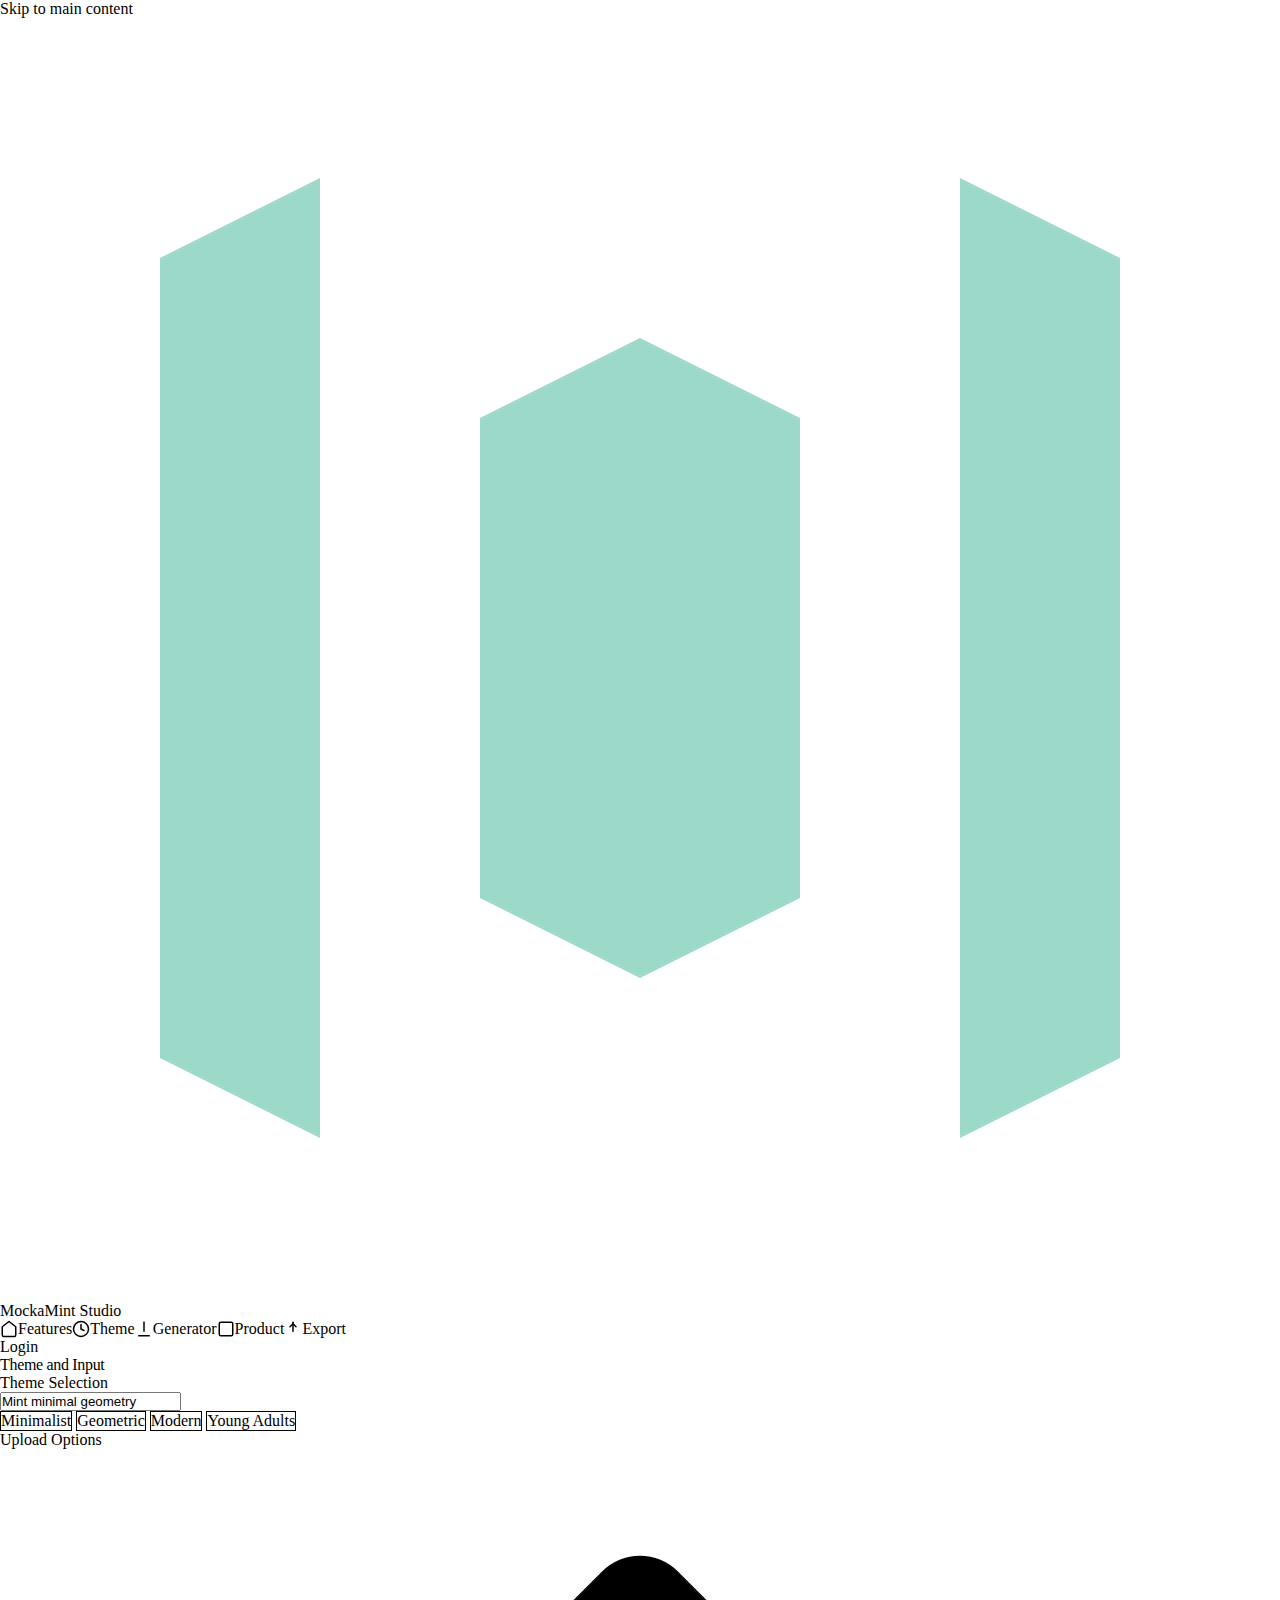
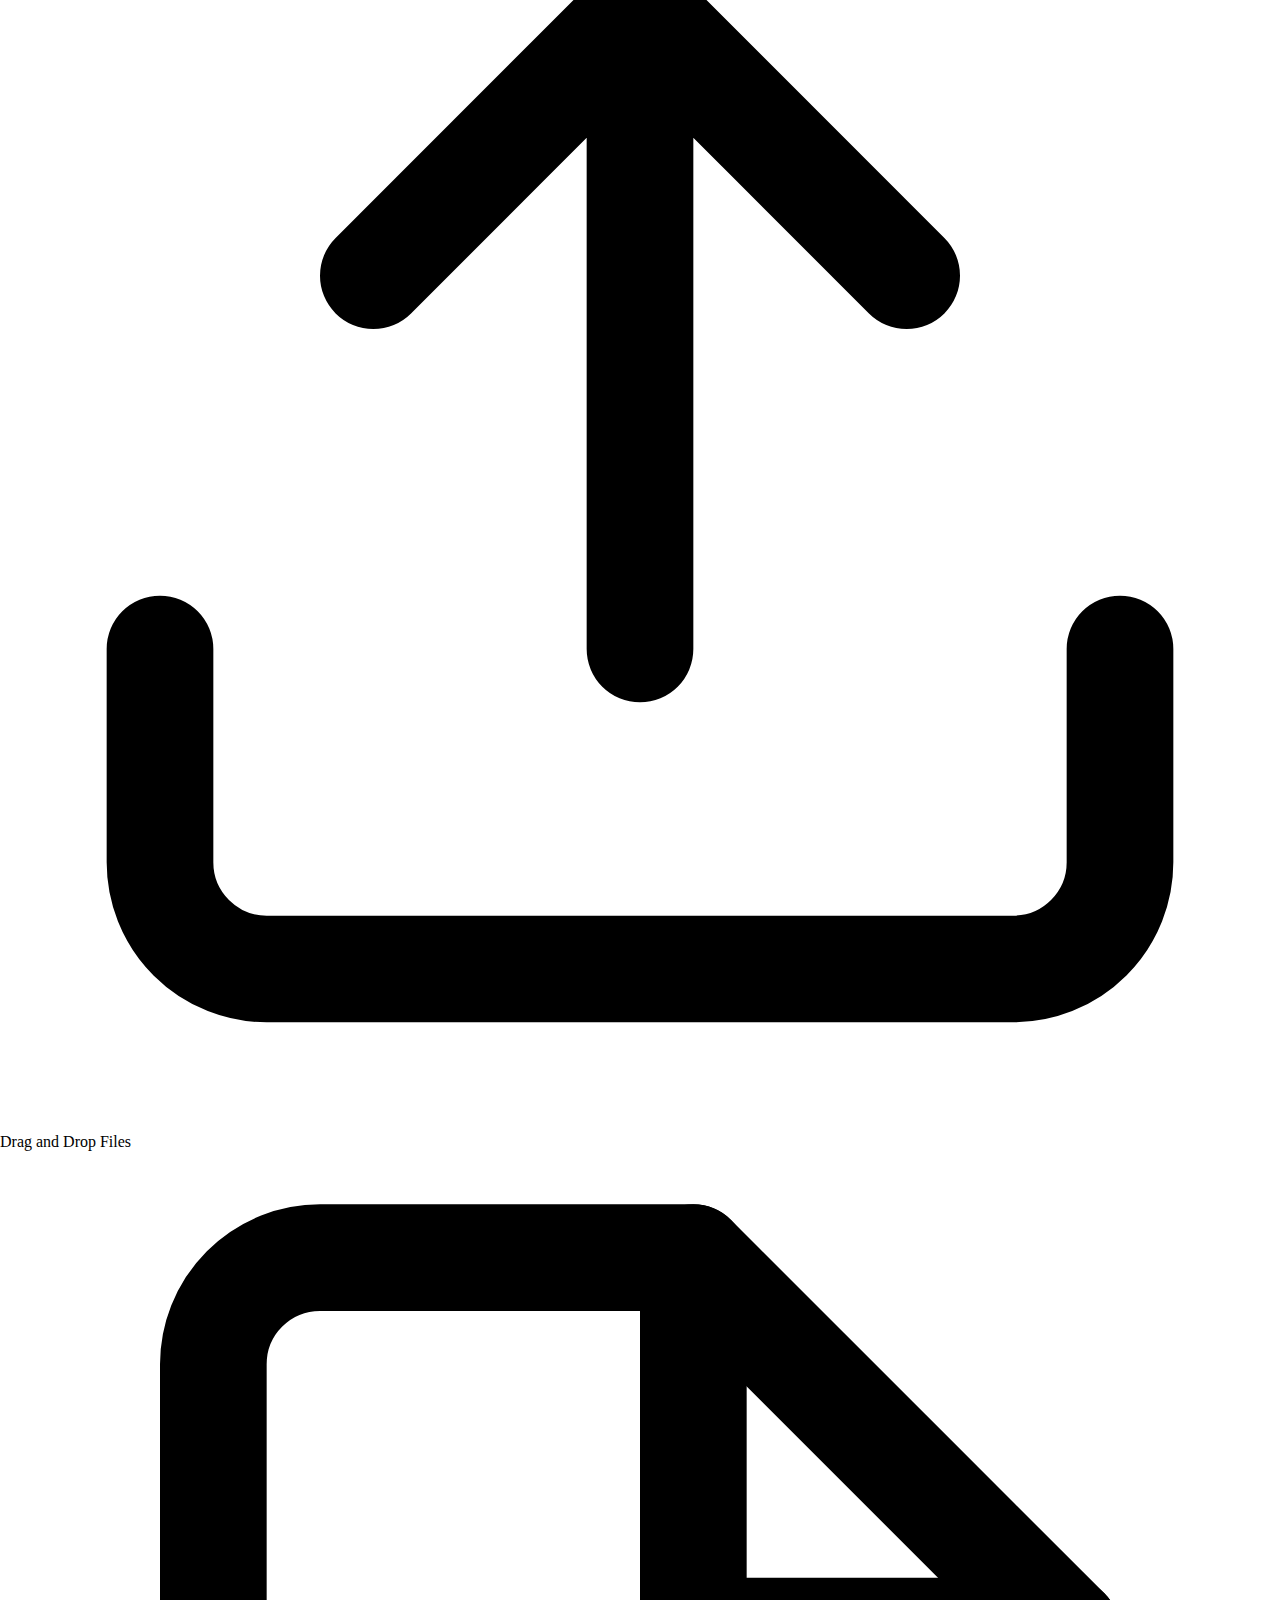
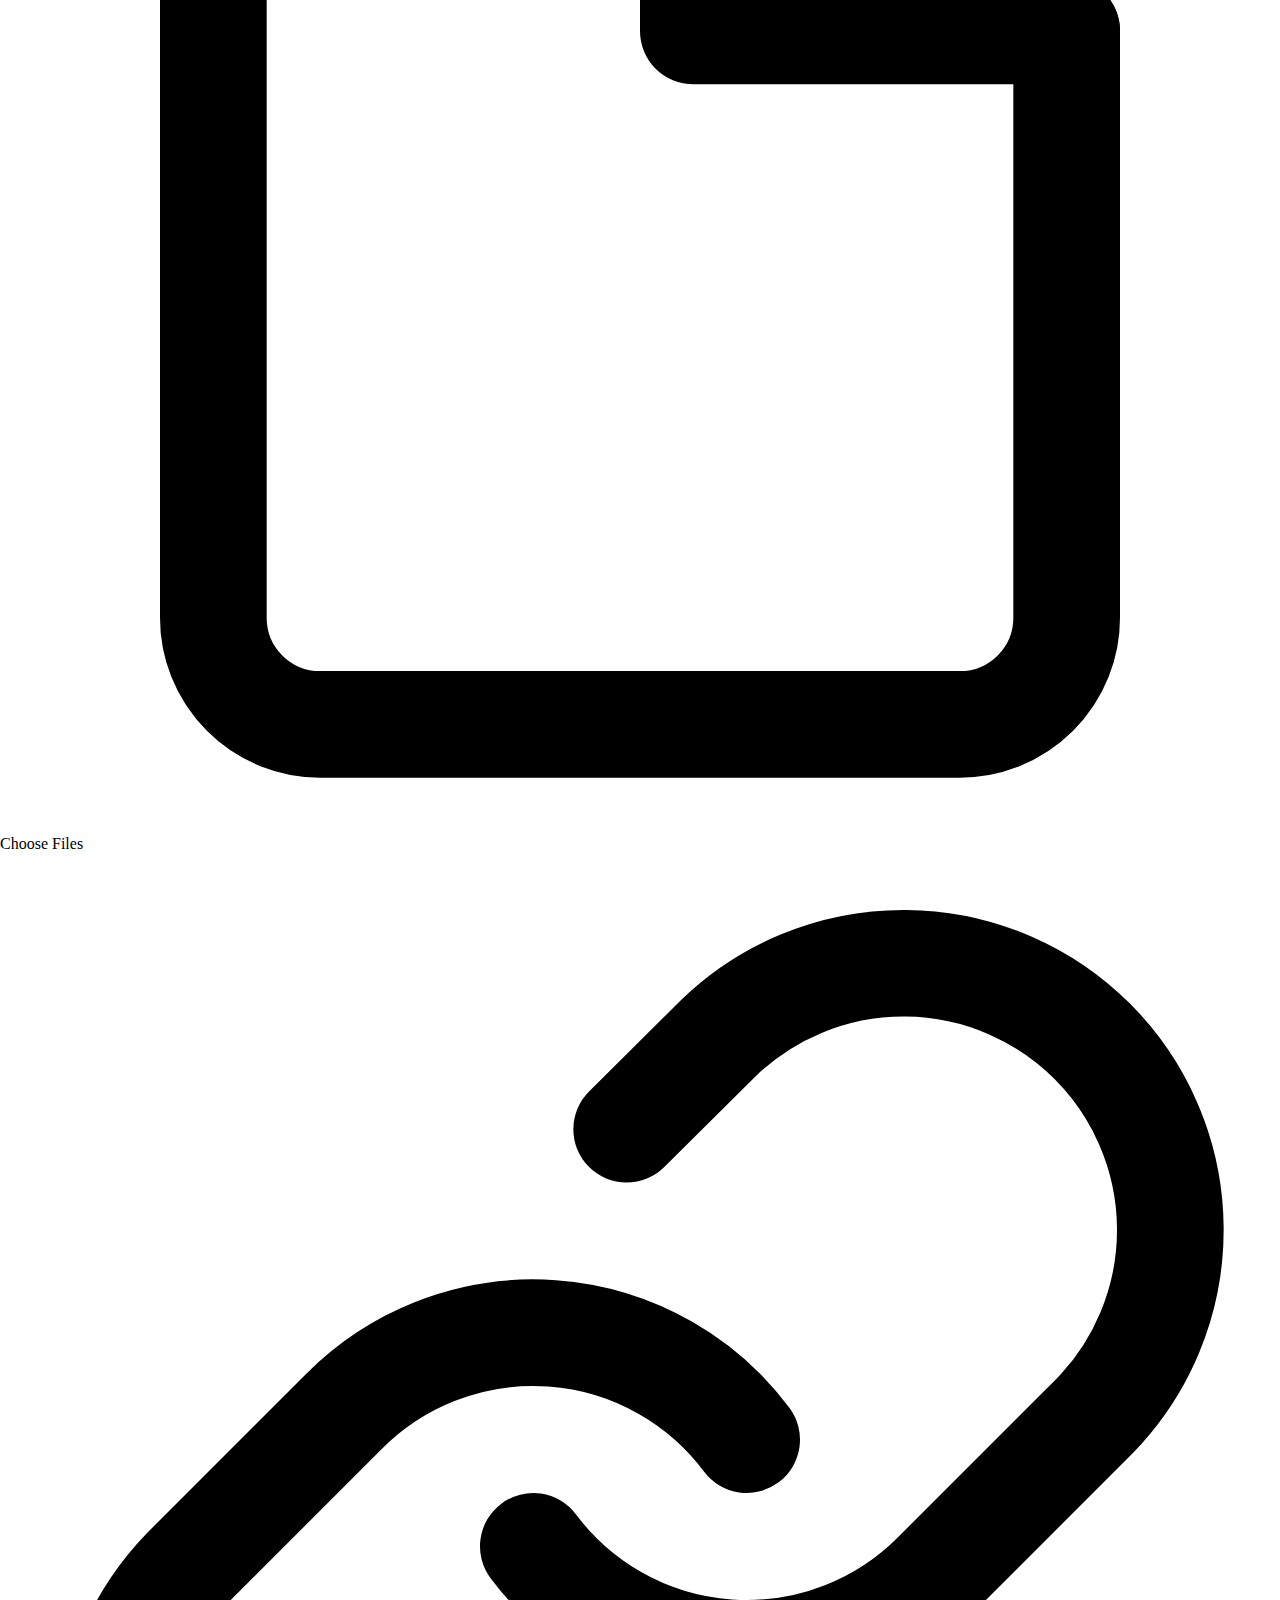
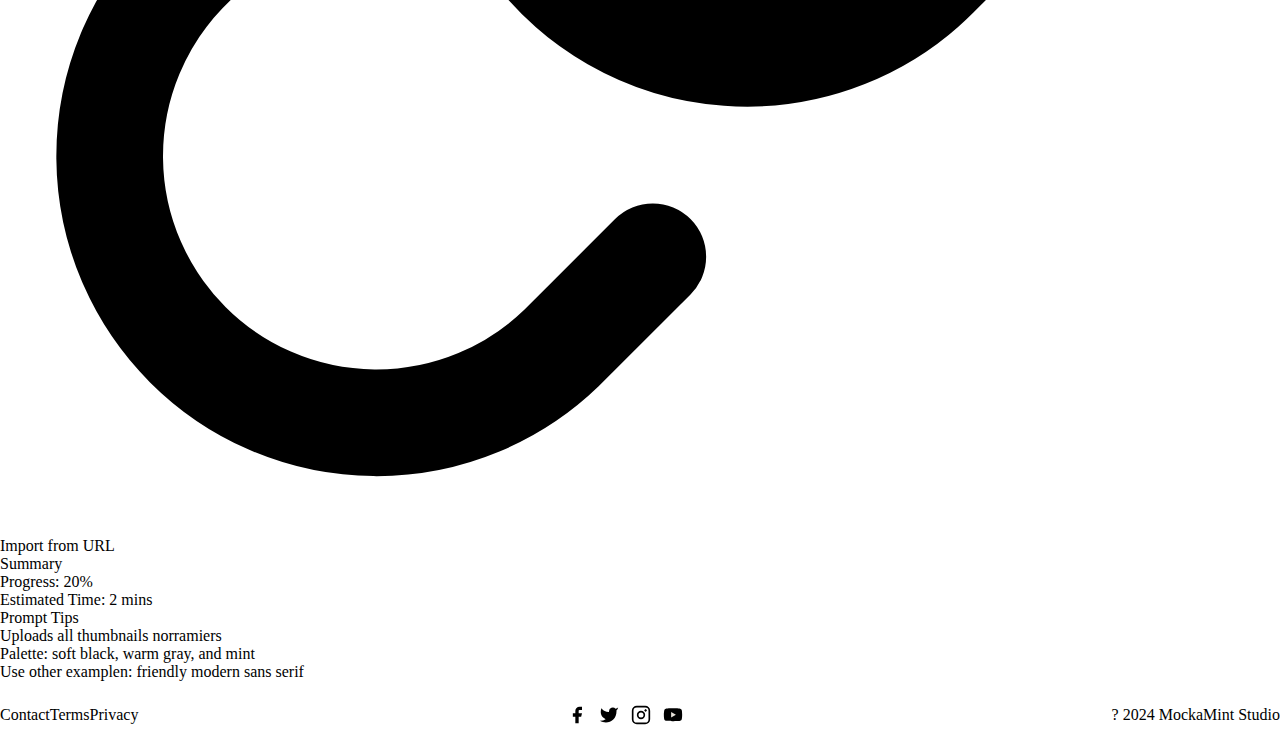
<file: theme.html>
<!DOCTYPE html>
<html lang="en">
<head>
    <meta charset="UTF-8">
    <meta name="viewport" content="width=device-width, initial-scale=1.0">
    <meta name="description" content="Theme and Input page for MockaMint Studio - Design your website with AI-powered tools">
    <title>Theme and Input | MockaMint Studio</title>
    <link rel="canonical" href="https://mockamintstudio.com/theme">
    <link rel="stylesheet" href="./styles.css">
</head>
<body>
    <a href="#main-content" class="skip-link">Skip to main content</a>
    
    <nav role="navigation" aria-label="Main navigation" data-mm-nav>
        <a href="index.html" class="nav-brand" aria-label="MockaMint Studio Home">
            <svg viewBox="0 0 32 32" fill="none" xmlns="http://www.w3.org/2000/svg" aria-hidden="true">
                <path d="M8 4L4 6V26L8 28V4Z" fill="#9DD9C8"/>
                <path d="M24 4L28 6V26L24 28V4Z" fill="#9DD9C8"/>
                <path d="M16 8L12 10V22L16 24L20 22V10L16 8Z" fill="#9DD9C8"/>
            </svg>
            <span>MockaMint Studio</span>
        </a>
        <div class="nav-links">
            <a href="./index.html" data-mm-nav-link data-mm-route="index">
                <svg viewBox="0 0 24 24" fill="none" xmlns="http://www.w3.org/2000/svg" aria-hidden="true">
                    <path d="M3 9l9-7 9 7v11a2 2 0 0 1-2 2H5a2 2 0 0 1-2-2z" stroke="currentColor" stroke-width="2" stroke-linecap="round" stroke-linejoin="round"/>
                </svg>
                Features
            </a>
            <a href="./theme.html" data-mm-nav-link data-mm-route="theme">
                <svg viewBox="0 0 24 24" fill="none" xmlns="http://www.w3.org/2000/svg" aria-hidden="true">
                    <circle cx="12" cy="12" r="10" stroke="currentColor" stroke-width="2"/>
                    <path d="M12 6v6l4 2" stroke="currentColor" stroke-width="2" stroke-linecap="round"/>
                </svg>
                Theme
            </a>
            <a href="./generator.html" data-mm-nav-link data-mm-route="generator">
                <svg viewBox="0 0 24 24" fill="none" xmlns="http://www.w3.org/2000/svg" aria-hidden="true">
                    <path d="M12 3v12" stroke="currentColor" stroke-width="2" stroke-linecap="round"/>
                    <path d="M5 21h14" stroke="currentColor" stroke-width="2" stroke-linecap="round"/>
                </svg>
                Generator
            </a>
            <a href="./product.html" data-mm-nav-link data-mm-route="product">
                <svg viewBox="0 0 24 24" fill="none" xmlns="http://www.w3.org/2000/svg" aria-hidden="true">
                    <rect x="3" y="3" width="18" height="18" rx="2" stroke="currentColor" stroke-width="2"/>
                </svg>
                Product
            </a>
            <a href="./export.html" data-mm-nav-link data-mm-route="export">
                <svg viewBox="0 0 24 24" fill="none" xmlns="http://www.w3.org/2000/svg" aria-hidden="true">
                    <path d="M12 3v12" stroke="currentColor" stroke-width="2" stroke-linecap="round"/>
                    <polyline points="8 9 12 5 16 9" stroke="currentColor" stroke-width="2" stroke-linecap="round"/>
                </svg>
                Export
            </a>
        </div>
        <div class="nav-actions">
            <a href="#login" class="btn-login">Login</a>
        </div>
    </nav>

    <main id="main-content" role="main">
        <div class="container">
            <h1 class="page-title">Theme and Input</h1>

            <section class="theme-input-section" aria-labelledby="theme-input-heading">
                <h2 id="theme-input-heading" class="visually-hidden">Theme Selection</h2>
                <div class="input-wrapper">
                    <input 
                        type="text" 
                        id="theme-input"
                        class="theme-input"
                        data-mm-theme-text
                        placeholder="Mint minimal geometry" 
                        aria-label="Enter your website theme"
                        value="Mint minimal geometry"
                    >
                </div>
                <div class="tag-selection" role="group" aria-label="Theme tag selection">
                    <button class="tag-btn selected" data-tag="minimalist" data-mm-tag-chip aria-pressed="true">Minimalist</button>
                    <button class="tag-btn selected" data-tag="geometric" data-mm-tag-chip aria-pressed="true">Geometric</button>
                    <button class="tag-btn selected" data-tag="modern" data-mm-tag-chip aria-pressed="true">Modern</button>
                    <button class="tag-btn selected" data-tag="young-adults" data-mm-tag-chip aria-pressed="true">Young Adults</button>
                </div>
            </section>

            <section class="upload-options" aria-labelledby="upload-heading">
                <h2 id="upload-heading" class="visually-hidden">Upload Options</h2>
                
                <article class="upload-card" role="button" tabindex="0" aria-label="Drag and drop files" data-mm-upload-tile>
                    <div class="upload-icon">
                        <svg viewBox="0 0 24 24" fill="none" xmlns="http://www.w3.org/2000/svg" aria-hidden="true">
                            <path d="M21 15v4a2 2 0 0 1-2 2H5a2 2 0 0 1-2-2v-4M17 8l-5-5-5 5M12 3v12" stroke="currentColor" stroke-width="2" stroke-linecap="round" stroke-linejoin="round"/>
                        </svg>
                    </div>
                    <h3 class="upload-card-title">Drag and Drop Files</h3>
                </article>

                <article class="upload-card" role="button" tabindex="0" aria-label="Choose files from device" data-mm-upload-tile>
                    <div class="upload-icon">
                        <svg viewBox="0 0 24 24" fill="none" xmlns="http://www.w3.org/2000/svg" aria-hidden="true">
                            <path d="M13 2H6a2 2 0 0 0-2 2v16a2 2 0 0 0 2 2h12a2 2 0 0 0 2-2V9z" stroke="currentColor" stroke-width="2" stroke-linecap="round" stroke-linejoin="round"/>
                            <polyline points="13 2 13 9 20 9" stroke="currentColor" stroke-width="2" stroke-linecap="round" stroke-linejoin="round"/>
                        </svg>
                    </div>
                    <h3 class="upload-card-title">Choose Files</h3>
                </article>

                <article class="upload-card" role="button" tabindex="0" aria-label="Import from URL" data-mm-upload-tile>
                    <div class="upload-icon">
                        <svg viewBox="0 0 24 24" fill="none" xmlns="http://www.w3.org/2000/svg" aria-hidden="true">
                            <path d="M10 13a5 5 0 0 0 7.54.54l3-3a5 5 0 0 0-7.07-7.07l-1.72 1.71" stroke="currentColor" stroke-width="2" stroke-linecap="round" stroke-linejoin="round"/>
                            <path d="M14 11a5 5 0 0 0-7.54-.54l-3 3a5 5 0 0 0 7.07 7.07l1.71-1.71" stroke="currentColor" stroke-width="2" stroke-linecap="round" stroke-linejoin="round"/>
                        </svg>
                    </div>
                    <h3 class="upload-card-title">Import from URL</h3>
                </article>
            </section>

            <aside class="summary-card" aria-labelledby="summary-heading" data-mm-theme-sidebar>
                <h2 id="summary-heading" class="summary-title">Summary</h2>
                <div class="summary-row">
                    <span class="summary-label">Progress:</span>
                    <span class="summary-value">20%</span>
                </div>
                <div class="summary-row">
                    <span class="summary-label">Estimated Time:</span>
                    <span class="summary-value">2 mins</span>
                </div>
            </aside>

            <section class="prompt-tips" aria-labelledby="tips-heading">
                <div class="prompt-tips-content">
                    <div>
                        <h2 id="tips-heading" class="prompt-tips-header">Prompt Tips</h2>
                        <ul class="tips-list">
                            <li>Uploads all thumbnails norramiers</li>
                            <li>Palette: soft black, warm gray, and mint</li>
                            <li>Use other examplen: friendly modern sans serif</li>
                        </ul>
                    </div>
                    <div class="example-grid" role="group" aria-label="Example designs">
                        <button class="example-item" aria-label="Example design 1">
                            <svg viewBox="0 0 24 24" fill="none" xmlns="http://www.w3.org/2000/svg" aria-hidden="true">
                                <rect x="3" y="3" width="18" height="18" rx="2" stroke="currentColor" stroke-width="2"/>
                                <circle cx="8.5" cy="8.5" r="1.5" fill="currentColor"/>
                                <polyline points="21 15 16 10 5 21" stroke="currentColor" stroke-width="2"/>
                            </svg>
                        </button>
                        <button class="example-item" aria-label="Example design 2">
                            <svg viewBox="0 0 24 24" fill="none" xmlns="http://www.w3.org/2000/svg" aria-hidden="true">
                                <rect x="3" y="3" width="18" height="18" rx="2" stroke="currentColor" stroke-width="2"/>
                                <circle cx="8.5" cy="8.5" r="1.5" fill="currentColor"/>
                                <polyline points="21 15 16 10 5 21" stroke="currentColor" stroke-width="2"/>
                            </svg>
                        </button>
                        <button class="example-item" aria-label="Example design 3">
                            <svg viewBox="0 0 24 24" fill="none" xmlns="http://www.w3.org/2000/svg" aria-hidden="true">
                                <rect x="3" y="3" width="18" height="18" rx="2" stroke="currentColor" stroke-width="2"/>
                                <circle cx="8.5" cy="8.5" r="1.5" fill="currentColor"/>
                                <polyline points="21 15 16 10 5 21" stroke="currentColor" stroke-width="2"/>
                            </svg>
                        </button>
                        <button class="example-item" aria-label="Example design 4">
                            <svg viewBox="0 0 24 24" fill="none" xmlns="http://www.w3.org/2000/svg" aria-hidden="true">
                                <rect x="3" y="3" width="18" height="18" rx="2" stroke="currentColor" stroke-width="2"/>
                                <circle cx="8.5" cy="8.5" r="1.5" fill="currentColor"/>
                                <polyline points="21 15 16 10 5 21" stroke="currentColor" stroke-width="2"/>
                            </svg>
                        </button>
                        <button class="example-item" aria-label="Example design 5">
                            <svg viewBox="0 0 24 24" fill="none" xmlns="http://www.w3.org/2000/svg" aria-hidden="true">
                                <rect x="3" y="3" width="18" height="18" rx="2" stroke="currentColor" stroke-width="2"/>
                                <circle cx="8.5" cy="8.5" r="1.5" fill="currentColor"/>
                                <polyline points="21 15 16 10 5 21" stroke="currentColor" stroke-width="2"/>
                            </svg>
                        </button>
                        <button class="example-item" aria-label="Example design 6">
                            <svg viewBox="0 0 24 24" fill="none" xmlns="http://www.w3.org/2000/svg" aria-hidden="true">
                                <rect x="3" y="3" width="18" height="18" rx="2" stroke="currentColor" stroke-width="2"/>
                                <circle cx="8.5" cy="8.5" r="1.5" fill="currentColor"/>
                                <polyline points="21 15 16 10 5 21" stroke="currentColor" stroke-width="2"/>
                            </svg>
                        </button>
                    </div>
                </div>
            </section>
        </div>
    </main>

    <footer role="contentinfo">
        <div class="footer-content">
            <nav class="footer-links" aria-label="Footer navigation">
                <a href="#contact">Contact</a>
                <a href="#terms">Terms</a>
                <a href="#privacy">Privacy</a>
            </nav>
            <div class="footer-social" role="group" aria-label="Social media links">
                <a href="#facebook" aria-label="Facebook">
                    <svg width="20" height="20" viewBox="0 0 24 24" fill="currentColor" xmlns="http://www.w3.org/2000/svg">
                        <path d="M18 2h-3a5 5 0 00-5 5v3H7v4h3v8h4v-8h3l1-4h-4V7a1 1 0 011-1h3z"/>
                    </svg>
                </a>
                <a href="#twitter" aria-label="Twitter">
                    <svg width="20" height="20" viewBox="0 0 24 24" fill="currentColor" xmlns="http://www.w3.org/2000/svg">
                        <path d="M23 3a10.9 10.9 0 01-3.14 1.53 4.48 4.48 0 00-7.86 3v1A10.66 10.66 0 013 4s-4 9 5 13a11.64 11.64 0 01-7 2c9 5 20 0 20-11.5a4.5 4.5 0 00-.08-.83A7.72 7.72 0 0023 3z"/>
                    </svg>
                </a>
                <a href="#instagram" aria-label="Instagram">
                    <svg width="20" height="20" viewBox="0 0 24 24" fill="none" stroke="currentColor" xmlns="http://www.w3.org/2000/svg">
                        <rect x="2" y="2" width="20" height="20" rx="5" ry="5" stroke-width="2"/>
                        <circle cx="12" cy="12" r="4" stroke-width="2"/>
                        <circle cx="17.5" cy="6.5" r="1" fill="currentColor"/>
                    </svg>
                </a>
                <a href="#youtube" aria-label="YouTube">
                    <svg width="20" height="20" viewBox="0 0 24 24" fill="currentColor" xmlns="http://www.w3.org/2000/svg">
                        <path d="M22.54 6.42a2.78 2.78 0 00-1.94-2C18.88 4 12 4 12 4s-6.88 0-8.6.46a2.78 2.78 0 00-1.94 2A29 29 0 001 11.75a29 29 0 00.46 5.33A2.78 2.78 0 003.4 19c1.72.46 8.6.46 8.6.46s6.88 0 8.6-.46a2.78 2.78 0 001.94-2 29 29 0 00.46-5.25 29 29 0 00-.46-5.33z"/>
                        <polygon points="9.75 15.02 15.5 11.75 9.75 8.48 9.75 15.02" fill="#E8E3DB"/>
                    </svg>
                </a>
            </div>
            <div class="footer-copyright">
                ? 2024 MockaMint Studio
            </div>
        </div>
    </footer>

    <div data-mm-toasts aria-live="polite" role="status"></div>

    <script src="./app.js" defer></script>
</body>
</html>
</file>
<file: styles.css>
```css
/**
 * styles.css - MockaMint Studio Global Stylesheet
 * 
 * Implements:
 * - Design tokens (colors, typography, spacing, sizing)
 * - Base styles & resets
 * - Layout system with 2000px max-width container
 * - Component styles (nav, hero, cards, buttons, forms, modals)
 * - Interactive states
 * - Responsive breakpoints
 * - Accessibility features
 */

/* ============================================
   CSS Custom Properties / Design Tokens
   ============================================ */
:root {
    /* Color Palette */
    --color-mint: #9DD9C8;
    --color-mint-hover: rgba(157, 217, 200, 0.8);
    --color-mint-light: rgba(157, 217, 200, 0.2);
    --color-charcoal: #2B2B2B;
    --color-gray: #666666;
    --color-white: #FFFFFF;
    --color-beige: #E8E3DB;
    --color-off-white: #F8F8F8;
    
    /* Typography Scale */
    --font-family-base: -apple-system, BlinkMacSystemFont, "Segoe UI", Roboto, Oxygen, Ubuntu, Cantarell, sans-serif;
    --font-size-h1: 56px;
    --font-size-h2: 20px;
    --font-size-h3: 18px;
    --font-size-body: 16px;
    --font-size-small: 15px;
    --font-size-xs: 14px;
    --line-height-tight: 1.1;
    --line-height-base: 1.5;
    --font-weight-regular: 400;
    --font-weight-bold: 700;
    
    /* Spacing Scale */
    --space-xs: 8px;
    --space-sm: 12px;
    --space-md: 16px;
    --space-lg: 24px;
    --space-xl: 32px;
    --space-2xl: 40px;
    --space-3xl: 48px;
    --space-4xl: 64px;
    
    /* Border Radius */
    --radius-sm: 8px;
    --radius-md: 16px;
    --radius-lg: 24px;
    --radius-pill: 24px;
    --radius-circle: 50%;
    
    /* Sizing */
    --max-width-container: 2000px;
    --max-width-content: 1200px;
    --icon-size: 40px;
    --icon-size-sm: 32px;
    
    /* Shadows */
    --shadow-sm: 0 1px 2px rgba(0, 0, 0, 0.05);
    --shadow-md: 0 4px 6px rgba(0, 0, 0, 0.07);
    --shadow-lg: 0 10px 15px rgba(0, 0, 0, 0.1);
    --shadow-card: 0 2px 8px rgba(0, 0, 0, 0.08);
    
    /* Z-index Layers */
    --z-base: 1;
    --z-dropdown: 100;
    --z-sticky: 200;
    --z-modal-overlay: 500;
    --z-modal: 600;
    --z-toast: 700;
    
    /* Transitions */
    --transition-base: 0.2s ease;
    --transition-smooth: 0.3s ease-in-out;
}

/* ============================================
   Base Styles & Reset
   ============================================ */
* {
    margin: 0;
    padding: 0;
    box-sizing: border-box;
}

html {
    font-size: 16px;
    -webkit-font-smoothing: antialiased;
    -moz-osx-font-smoothing: grayscale;
    scroll-behavior: smooth;
}

body {
    font-family: var(--font-family-base);
    font-size: var(--font-size-body);
    line-height: var(--line-height-base);
    color: var(--color-charcoal);
    background-color: var(--color-beige);
    overflow-x: hidden;
}

/* Typography */
h1, h2, h3, h4, h5, h6 {
    font-weight: var(--font-weight-bold);
    line-height: var(--line-height-tight);
    color: var(--color-charcoal);
}

h1 {
    font-size: var(--font-size-h1);
    letter-spacing: -0.02em;
}

h2 {
    font-size: var(--font-size-h2);
}

h3 {
    font-size: var(--font-size-h3);
}

p {
    font-size: var(--font-size-body);
    line-height: var(--line-height-base);
    color: var(--color-gray);
}

a {
    color: inherit;
    text-decoration: none;
    transition: color var(--transition-base);
}

a:hover {
    color: var(--color-mint);
}

a:focus-visible {
    outline: 2px solid var(--color-mint);
    outline-offset: 2px;
}

img {
    max-width: 100%;
    height: auto;
    display: block;
}

button {
    font-family: inherit;
    cursor: pointer;
    border: none;
    background: none;
    transition: all var(--transition-base);
}

button:focus-visible {
    outline: 2px solid var(--color-mint);
    outline-offset: 2px;
}

/* ============================================
   Layout & Container System
   ============================================ */
.page-container {
    max-width: var(--max-width-container);
    margin: 0 auto;
    background-color: var(--color-white);
    min-height: 100vh;
    border-radius: var(--radius-lg);
    overflow: hidden;
    box-shadow: var(--shadow-lg);
}

.content-wrapper {
    max-width: var(--max-width-content);
    margin: 0 auto;
    padding: 0 var(--space-2xl);
}

.section {
    padding: var(--space-4xl) 0;
}

.section-sm {
    padding: var(--space-3xl) 0;
}

/* Grid Utilities */
.grid {
    display: grid;
    gap: var(--space-lg);
}

.grid-3 {
    grid-template-columns: repeat(auto-fit, minmax(280px, 1fr));
}

.grid-4 {
    grid-template-columns: repeat(auto-fit, minmax(240px, 1fr));
}

.flex {
    display: flex;
}

.flex-center {
    display: flex;
    align-items: center;
    justify-content: center;
}

.flex-between {
    display: flex;
    align-items: center;
    justify-content: space-between;
}

.flex-column {
    display: flex;
    flex-direction: column;
}

.gap-sm { gap: var(--space-sm); }
.gap-md { gap: var(--space-md); }
.gap-lg { gap: var(--space-lg); }
.gap-xl { gap: var(--space-xl); }

/* ============================================
   Navigation / Top Bar
   ============================================ */
.top-nav {
    position: sticky;
    top: 0;
    z-index: var(--z-sticky);
    background-color: var(--color-white);
    border-bottom: 1px solid rgba(0, 0, 0, 0.08);
    padding: var(--space-lg) var(--space-2xl);
}

.nav-container {
    max-width: var(--max-width-content);
    margin: 0 auto;
    display: flex;
    align-items: center;
    justify-content: space-between;
}

.nav-logo {
    font-size: var(--font-size-h3);
    font-weight: var(--font-weight-bold);
    color: var(--color-charcoal);
}

.nav-links {
    display: flex;
    align-items: center;
    gap: var(--space-xl);
    list-style: none;
}

.nav-links a {
    display: flex;
    align-items: center;
    gap: var(--space-xs);
    font-size: var(--font-size-body);
    font-weight: var(--font-weight-regular);
    color: var(--color-charcoal);
    padding: var(--space-xs) var(--space-sm);
    border-radius: var(--radius-sm);
    transition: background-color var(--transition-base), color var(--transition-base);
}

.nav-links a:hover {
    background-color: var(--color-mint-light);
    color: var(--color-charcoal);
}

.nav-links a.is-active,
.nav-links a.active {
    color: var(--color-mint);
    font-weight: var(--font-weight-bold);
}

.nav-links svg {
    width: 18px;
    height: 18px;
}

.btn-login {
    background-color: var(--color-mint);
    color: var(--color-charcoal);
    font-weight: var(--font-weight-bold);
    padding: var(--space-sm) var(--space-lg);
    border-radius: var(--radius-pill);
    transition: background-color var(--transition-base), transform var(--transition-base);
}

.btn-login:hover {
    background-color: var(--color-mint-hover);
    transform: translateY(-1px);
}

/* ============================================
   Hero Module
   ============================================ */
.hero {
    padding: var(--space-4xl) var(--space-2xl);
    text-align: left;
    max-width: var(--max-width-content);
    margin: 0 auto;
}

.hero-content {
    max-width: 600px;
}

.hero-title {
    font-size: var(--font-size-h1);
    line-height: var(--line-height-tight);
    margin-bottom: var(--space-lg);
    color: var(--color-charcoal);
}

.hero-description {
    font-size: var(--font-size-body);
    line-height: var(--line-height-base);
    color: var(--color-gray);
    margin-bottom: var(--space-xl);
}

.hero-cta {
    display: flex;
    align-items: center;
    gap: var(--space-md);
    flex-wrap: wrap;
}

/* ============================================
   Buttons
   ============================================ */
.btn {
    display: inline-flex;
    align-items: center;
    justify-content: center;
    gap: var(--space-xs);
    padding: var(--space-sm) var(--space-lg);
    border-radius: var(--radius-pill);
    font-size: var(--font-size-body);
    font-weight: var(--font-weight-bold);
    transition: all var(--transition-base);
    cursor: pointer;
    border: none;
    white-space: nowrap;
}

.btn-primary {
    background-color: var(--color-mint);
    color: var(--color-charcoal);
}

.btn-primary:hover {
    background-color: var(--color-mint-hover);
    transform: translateY(-1px);
    box-shadow: var(--shadow-md);
}

.btn-secondary {
    background-color: transparent;
    color: var(--color-charcoal);
    border: 1px solid rgba(0, 0, 0, 0.1);
}

.btn-secondary:hover {
    background-color: var(--color-off-white);
    border-color: var(--color-mint);
}

.btn-icon {
    display: inline-flex;
    align-items: center;
    gap: var(--space-xs);
}

.btn-icon svg {
    width: 20px;
    height: 20px;
}

.btn-generate,
.btn-export {
    background-color: var(--color-mint);
    color: var(--color-charcoal);
    padding: var(--space-md) var(--space-xl);
    font-size: var(--font-size-body);
}

.btn-generate:hover,
.btn-export:hover {
    background-color: var(--color-mint-hover);
    transform: translateY(-2px);
    box-shadow: var(--shadow-lg);
}

.btn-download,
.btn-close-modal {
    padding: var(--space-sm) var(--space-lg);
    border-radius: var(--radius-pill);
    font-weight: var(--font-weight-bold);
}

.btn-download {
    background-color: var(--color-mint);
    color: var(--color-charcoal);
}

.btn-close-modal {
    background-color: var(--color-off-white);
    color: var(--color-charcoal);
}

/* ============================================
   Card Components
   ============================================ */
.card {
    background-color: var(--color-white);
    border-radius: var(--radius-md);
    padding: var(--space-lg);
    box-shadow: var(--shadow-card);
    transition: transform var(--transition-base), box-shadow var(--transition-base);
}

.card:hover {
    transform: translateY(-2px);
    box-shadow: var(--shadow-md);
}

/* Feature Cards */
.feature-card {
    background-color: var(--color-white);
    border-radius: var(--radius-md);
    padding: var(--space-lg);
    box-shadow: var(--shadow-card);
    transition: transform var(--transition-base), box-shadow var(--transition-base);
}

.feature-card:hover {
    transform: translateY(-2px);
    box-shadow: var(--shadow-md);
}

.feature-icon {
    width: var(--icon-size);
    height: var(--icon-size);
    background-color: var(--color-mint);
    border-radius: var(--radius-circle);
    display: flex;
    align-items: center;
    justify-content: center;
    margin-bottom: var(--space-md);
}

.feature-icon svg {
    width: 24px;
    height: 24px;
    stroke: var(--color-charcoal);
}

.feature-title {
    font-size: var(--font-size-h3);
    font-weight: var(--font-weight-bold);
    margin-bottom: var(--space-sm);
    color: var(--color-charcoal);
}

.feature-description {
    font-size: var(--font-size-small);
    color: var(--color-gray);
    line-height: var(--line-height-base);
}

/* Product Cards */
.product-card {
    background-color: var(--color-white);
    border-radius: var(--radius-md);
    overflow: hidden;
    box-shadow: var(--shadow-card);
    transition: transform var(--transition-base), box-shadow var(--transition-base);
}

.product-card:hover {
    transform: translateY(-2px);
    box-shadow: var(--shadow-md);
}

.product-image {
    width: 100%;
    aspect-ratio: 1;
    object-fit: cover;
    background-color: var(--color-off-white);
}

.product-content {
    padding: var(--space-md);
}

.product-title {
    font-size: var(--font-size-body);
    font-weight: var(--font-weight-bold);
    margin-bottom: var(--space-xs);
    color: var(--color-charcoal);
}

.product-price {
    font-size: var(--font-size-h3);
    font-weight: var(--font-weight-bold);
    color: var(--color-charcoal);
    margin-bottom: var(--space-md);
}

.product-actions {
    display: flex;
    gap: var(--space-sm);
}

/* Bundle Summary Card */
.bundle-summary {
    background-color: var(--color-off-white);
    border-radius: var(--radius-md);
    padding: var(--space-lg);
    border: 2px solid var(--color-mint);
}

.bundle-summary-content {
    display: flex;
    flex-direction: column;
    gap: var(--space-md);
}

.bundle-summary-row {
    display: flex;
    justify-content: space-between;
    align-items: center;
}

.summary-label {
    font-size: var(--font-size-body);
    color: var(--color-gray);
}

.summary-value {
    font-size: var(--font-size-body);
    font-weight: var(--font-weight-bold);
    color: var(--color-charcoal);
}

/* Generation Status Card */
.generation-status-card {
    background-color: var(--color-white);
    border-radius: var(--radius-md);
    padding: var(--space-lg);
    box-shadow: var(--shadow-card);
    margin-bottom: var(--space-md);
}

.generation-status-header {
    display: flex;
    justify-content: space-between;
    align-items: center;
    margin-bottom: var(--space-md);
}

.generation-status-title {
    font-size: var(--font-size-body);
    font-weight: var(--font-weight-bold);
    color: var(--color-charcoal);
}

.generation-status-badge {
    padding: var(--space-xs) var(--space-sm);
    background-color: var(--color-mint);
    color: var(--color-charcoal);
    font-size: var(--font-size-xs);
    font-weight: var(--font-weight-bold);
    border-radius: var(--radius-pill);
}

.generation-progress-bar {
    width: 100%;
    height: 8px;
    background-color: var(--color-off-white);
    border-radius: var(--radius-pill);
    overflow: hidden;
    margin-bottom: var(--space-md);
}

.generation-progress-fill {
    height: 100%;
    background-color: var(--color-mint);
    transition: width 0.3s ease;
}

.generation-status-footer {
    display: flex;
    justify-content: space-between;
    align-items: center;
    font-size: var(--font-size-xs);
    color: var(--color-gray);
}

/* ============================================
   Carousel / Product Preview Strip
   ============================================ */
.carousel-container {
    background-color: var(--color-white);
    border-radius: var(--radius-lg);
    padding: var(--space-xl);
    box-shadow: var(--shadow-card);
    position: relative;
}

.carousel-track {
    display: flex;
    gap: var(--space-md);
    overflow-x: auto;
    scroll-behavior: smooth;
    scrollbar-width: none;
    -ms-overflow-style: none;
}

.carousel-track::-webkit-scrollbar {
    display: none;
}

.carousel-item {
    flex: 0 0 auto;
    width: 240px;
}

.carousel-arrow {
    position: absolute;
    top: 50%;
    transform: translateY(-50%);
    width: 40px;
    height: 40px;
    background-color: var(--color-white);
    border-radius: var(--radius-circle);
    display: flex;
    align-items: center;
    justify-content: center;
    box-shadow: var(--shadow-md);
    cursor: pointer;
    transition: all var(--transition-base);
    z-index: var(--z-base);
}

.carousel-arrow:hover {
    background-color: var(--color-mint);
    transform: translateY(-50%) scale(1.1);
}

.carousel-arrow-left {
    left: var(--space-md);
}

.carousel-arrow-right {
    right: var(--space-md);
}

.carousel-arrow svg {
    width: 20px;
    height: 20px;
}

.carousel-indicators {
    display: flex;
    justify-content: center;
    gap: var(--space-xs);
    margin-top: var(--space-lg);
}

.carousel-dot {
    width: 8px;
    height: 8px;
    background-color: var(--color-gray);
    border-radius: var(--radius-circle);
    opacity: 0.3;
    transition: opacity var(--transition-base), background-color var(--transition-base);
}

.carousel-dot.active {
    background-color: var(--color-mint);
    opacity: 1;
}

/* ============================================
   Forms & Inputs
   ============================================ */
.form-group {
    margin-bottom: var(--space-lg);
}

.form-label {
    display: block;
    font-size: var(--font-size-body);
    font-weight: var(--font-weight-bold);
    color: var(--color-charcoal);
    margin-bottom: var(--space-xs);
}

.form-input,
.form-textarea,
.form-select {
    width: 100%;
    padding: var(--space-sm) var(--space-md);
    border: 1px solid rgba(0, 0, 0, 0.1);
    border-radius: var(--radius-sm);
    font-size: var(--font-size-body);
    font-family: inherit;
    transition: border-color var(--transition-base);
}

.form-input:focus,
.form-textarea:focus,
.form-select:focus {
    outline: none;
    border-color: var(--color-mint);
}

.form-textarea {
    resize: vertical;
    min-height: 120px;
}

/* ============================================
   Filter & Tag Chips
   ============================================ */
.filter-group,
.tag-group {
    display: flex;
    flex-wrap: wrap;
    gap: var(--space-sm);
    margin-bottom: var(--space-lg);
}

.filter-btn,
.tag-btn,
.tag-chip {
    padding: var(--space-xs) var(--space-md);
    background-color: var(--color-off-white);
    border: 1px solid rgba(0, 0, 0, 0.1);
    border-radius: var(--radius-pill);
    font-size: var(--font-size-small);
    color: var(--color-charcoal);
    cursor: pointer;
    transition: all var(--transition-base);
}

.filter-btn:hover,
.tag-btn:hover,
.tag-chip:hover {
    background-color: var(--color-mint-light);
    border-color: var(--color-mint);
}

.filter-btn.is-selected,
.tag-btn.is-selected,
.tag-chip.is-selected,
.filter-btn.selected,
.tag-btn.selected,
.tag-chip.selected {
    background-color: var(--color-mint);
    border-color: var(--color-mint);
    color: var(--color-charcoal);
    font-weight: var(--font-weight-bold);
}

/* ============================================
   Variant Swatches
   ============================================ */
.variant-group {
    display: flex;
    gap: var(--space-sm);
    margin-bottom: var(--space-md);
}

.variant-swatch {
    width: 40px;
    height: 40px;
    border-radius: var(--radius-circle);
    border: 2px solid rgba(0, 0, 0, 0.1);
    cursor: pointer;
    transition: all var(--transition-base);
}

.variant-swatch:hover {
    transform: scale(1.1);
    border-color: var(--color-mint);
}

.variant-swatch.is-selected {
    border-color: var(--color-mint);
    border-width: 3px;
    box-shadow: 0 0 0 2px var(--color-mint-light);
}

/* ============================================
   Modals
   ============================================ */
.export-modal {
    position: fixed;
    top: 0;
    left: 0;
    width: 100%;
    height: 100%;
    z-index: var(--z-modal);
    display: flex;
    align-items: center;
    justify-content: center;
    opacity: 0;
    pointer-events: none;
    transition: opacity var(--transition-smooth);
}

.export-modal.is-visible {
    opacity: 1;
    pointer-events: all;
}

.export-modal-overlay {
    position: absolute;
    top: 0;
    left: 0;
    width: 100%;
    height: 100%;
    background-color: rgba(0, 0, 0, 0.5);
    z-index: var(--z-modal-overlay);
}

.export-modal-content {
    position: relative;
    z-index: var(--z-modal);
    background-color: var(--color-white);
    border-radius: var(--radius-lg);
    padding: var(--space-xl);
    max-width: 500px;
    width: 90%;
    box-shadow: var(--shadow-lg);
}

.export-modal-title {
    font-size: var(--font-size-h2);
    margin-bottom: var(--space-md);
    color: var(--color-charcoal);
}

.export-modal-description {
    font-size: var(--font-size-body);
    color: var(--color-gray);
    margin-bottom: var(--space-lg);
}

.export-progress-bar {
    width: 100%;
    height: 12px;
    background-color: var(--color-off-white);
    border-radius: var(--radius-pill);
    overflow: hidden;
    margin-bottom: var(--space-md);
}

.export-progress-fill {
    height: 100%;
    background-color: var(--color-mint);
    transition: width 0.3s ease;
}

.export-modal-footer {
    display: flex;
    justify-content: space-between;
    align-items: center;
    gap: var(--space-md);
    margin-top: var(--space-lg);
}

.export-progress-text {
    font-size: var(--font-size-body);
    font-weight: var(--font-weight-bold);
    color: var(--color-charcoal);
}

/* ============================================
   Toast Notifications
   ============================================ */
.toast {
    position: fixed;
    bottom: var(--space-xl);
    right: var(--space-xl);
    z-index: var(--z-toast);
    background-color: var(--color-white);
    border-radius: var(--radius-md);
    padding: var(--space-md) var(--space-lg);
    box-shadow: var(--shadow-lg);
    transform: translateY(100px);
    opacity: 0;
    transition: all var(--transition-smooth);
    min-width: 300px;
}

.toast.is-visible {
    transform: translateY(0);
    opacity: 1;
}

.toast-content {
    display: flex;
    align-items: center;
    justify-content: space-between;
    gap: var(--space-md);
}

.toast-message {
    font-size: var(--font-size-body);
    color: var(--color-charcoal);
}

.toast-close {
    font-size: 24px;
    color: var(--color-gray);
    cursor: pointer;
    background: none;
    border: none;
    padding: 0;
    line-height: 1;
}

.toast-close:hover {
    color: var(--color-charcoal);
}

.toast-success {
    border-left: 4px solid var(--color-mint);
}

.toast-info {
    border-left: 4px solid var(--color-gray);
}

/* ============================================
   Timeline
   ============================================ */
.timeline-list {
    display: flex;
    flex-direction: column;
    gap: var(--space-md);
}

.timeline-entry {
    display: flex;
    gap: var(--space-md);
    padding: var(--space-md);
    background-color: var(--color-off-white);
    border-radius: var(--radius-md);
    opacity: 0;
    transform: translateY(-10px);
    transition: all var(--transition-smooth);
}

.timeline-entry.is-visible {
    opacity: 1;
    transform: translateY(0);
}

.timeline-entry-icon {
    flex-shrink: 0;
    width: 40px;
    height: 40px;
    background-color: var(--color-mint);
    border-radius: var(--radius-circle);
    display: flex;
    align-items: center;
    justify-content: center;
}

.timeline-entry-icon svg {
    width: 20px;
    height: 20px;
    stroke: var(--color-charcoal);
}

.timeline-entry-content {
    flex: 1;
}

.timeline-entry-header {
    display: flex;
    justify-content: space-between;
    align-items: center;
    margin-bottom: var(--space-xs);
}

.timeline-entry-title {
    font-size: var(--font-size-body);
    font-weight: var(--font-weight-bold);
    color: var(--color-charcoal);
}

.timeline-entry-time {
    font-size: var(--font-size-xs);
    color: var(--color-gray);
}

.timeline-entry-description {
    font-size: var(--font-size-small);
    color: var(--color-gray);
}

/* ============================================
   Footer
   ============================================ */
.footer {
    padding: var(--space-xl) var(--space-2xl);
    border-top: 1px solid rgba(0, 0, 0, 0.08);
    background-color: var(--color-white);
}

.footer-content {
    max-width: var(--max-width-content);
    margin: 0 auto;
    display: flex;
    justify-content: space-between;
    align-items: center;
    flex-wrap: wrap;
    gap: var(--space-lg);
}

.footer-links {
    display: flex;
    gap: var(--space-xl);
    list-style: none;
}

.footer-links a {
    font-size: var(--font-size-small);
    color: var(--color-gray);
}

.footer-links a:hover {
    color: var(--color-charcoal);
}

.footer-social {
    display: flex;
    gap: var(--space-md);
}

.footer-social a {
    display: flex;
    align-items: center;
    justify-content: center;
    width: 32px;
    height: 32px;
    color: var(--color-gray);
}

.footer-social a:hover {
    color: var(--color-mint);
}

.footer-social svg {
    width: 20px;
    height: 20px;
}

.footer-copyright {
    font-size: var(--font-size-small);
    color: var(--color-gray);
}

/* ============================================
   Responsive Design
   ============================================ */
@media (max-width: 1024px) {
    :root {
        --font-size-h1: 48px;
        --space-2xl: 32px;
        --space-3xl: 40px;
        --space-4xl: 56px;
    }
    
    .grid-3,
    .grid-4 {
        grid-template-columns: repeat(auto-fit, minmax(220px, 1fr));
    }
    
    .carousel-arrow {
        width: 36px;
        height: 36px;
    }
}

@media (max-width: 768px) {
    :root {
        --font-size-h1: 40px;
        --font-size-h2: 18px;
        --space-xl: 24px;
        --space-2xl: 24px;
        --space-3xl: 32px;
        --space-4xl: 48px;
    }
    
    .nav-links {
        gap: var(--space-md);
    }
    
    .nav-links a {
        font-size: var(--font-size-small);
    }
    
    .hero {
        padding: var(--space-3xl) var(--space-lg);
    }
    
    .hero-cta {
        flex-direction: column;
        align-items: flex-start;
    }
    
    .grid-3,
    .grid-4 {
        grid-template-columns: 1fr;
    }
    
    .content-wrapper {
        padding: 0 var(--space-lg);
    }
    
    .carousel-arrow {
        width: 32px;
        height: 32px;
    }
    
    .carousel-arrow-left {
        left: var(--space-xs);
    }
    
    .carousel-arrow-right {
        right: var(--space-xs);
    }
    
    .footer-content {
        flex-direction: column;
        text-align: center;
    }
    
    .footer-links {
        flex-direction: column;
        gap: var(--space-md);
    }
    
    .toast {
        bottom: var(--space-md);
        right: var(--space-md);
        left: var(--space-md);
        min-width: auto;
    }
}

@media (max-width: 480px) {
    :root {
        --font-size-h1: 32px;
        --font-size-h2: 16px;
        --space-lg: 16px;
        --space-xl: 20px;
    }
    
    .top-nav {
        padding: var(--space-md) var(--space-md);
    }
    
    .nav-links {
        gap: var(--space-sm);
    }
    
    .btn {
        padding: var(--space-xs) var(--space-md);
        font-size: var(--font-size-small);
    }
    
    .export-modal-content {
        padding: var(--space-lg);
    }
}

/* ============================================
   Accessibility
   ============================================ */
@media (prefers-reduced-motion: reduce) {
    *,
    *::before,
    *::after {
        animation-duration: 0.01ms !important;
        animation-iteration-count: 1 !important;
        transition-duration: 0.01ms !important;
        scroll-behavior: auto !important;
    }
}

.sr-only {
    position: absolute;
    width: 1px;
    height: 1px;
    padding: 0;
    margin: -1px;
    overflow: hidden;
    clip: rect(0, 0, 0, 0);
    white-space: nowrap;
    border-width: 0;
}

/* Focus visible */
*:focus {
    outline: none;
}

*:focus-visible {
    outline: 2px solid var(--color-mint);
    outline-offset: 2px;
}

/* ============================================
   Utility Classes
   ============================================ */
.text-center { text-align: center; }
.text-left { text-align: left; }
.text-right { text-align: right; }

.mt-sm { margin-top: var(--space-sm); }
.mt-md { margin-top: var(--space-md); }
.mt-lg { margin-top: var(--space-lg); }
.mt-xl { margin-top: var(--space-xl); }

.mb-sm { margin-bottom: var(--space-sm); }
.mb-md { margin-bottom: var(--space-md); }
.mb-lg { margin-bottom: var(--space-lg); }
.mb-xl { margin-bottom: var(--space-xl); }

.pt-sm { padding-top: var(--space-sm); }
.pt-md { padding-top: var(--space-md); }
.pt-lg { padding-top: var(--space-lg); }
.pt-xl { padding-top: var(--space-xl); }

.pb-sm { padding-bottom: var(--space-sm); }
.pb-md { padding-bottom: var(--space-md); }
.pb-lg { padding-bottom: var(--space-lg); }
.pb-xl { padding-bottom: var(--space-xl); }

.hidden { display: none; }
.visible { display: block; }

/* ============================================
   Print Styles
   ============================================ */
@media print {
    .top-nav,
    .btn,
    .carousel-arrow,
    .toast,
    .export-modal {
        display: none;
    }
    
    body {
        background-color: white;
    }
    
    .page-container {
        box-shadow: none;
    }
}
```
</file>
